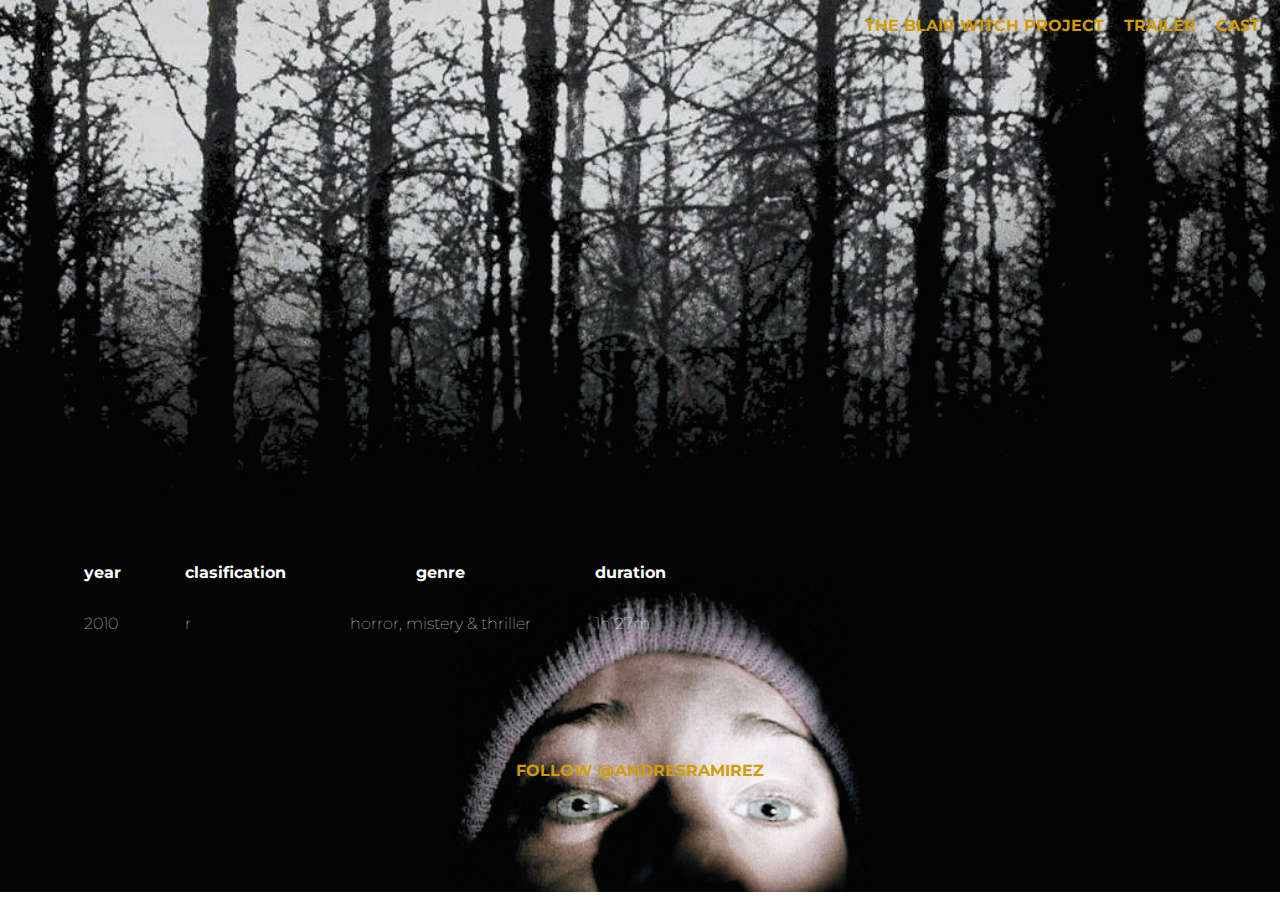
<file: index.html>
<!DOCTYPE html>
<html lang="en">
<head>
    <meta charset="UTF-8">
    <meta name="viewport" content="width=device-width, initial-scale=1.0">
    <link rel="stylesheet" href="styles.css">
    <link rel="stylesheet" media="screen and (max-width:768px)" href="mobile.css">
    <title>MOVIES | Welcome</title>
</head>
<body>

    <header id="mainheader">
        <nav class="navbar">
            <div class="container">
                <ul>
                    <li><a href="#mainheader">THE BLAIR WITCH PROJECT</a></li>
                    <li><a href="trailer.html">trailer</a></li>
                    <li><a href="cast.html">cast</a></li>
                </ul>
            </div>
        </nav>

        <section id="showcase">
            <div class="container">
                <div class="showcase-row">
                    <div class="year">
                        <h1>year</h1>
                        <h2>2010</h2>
                    </div>
                  <div class="clasification">
                    <h1>clasification</h1>
                    <h2>r</h2>
                  </div>
                    <div class="genre">
                        <h1>genre</h1>
                        <h2>horror, mistery & thriller</h2>
                    </div>
                    <div class="duration">
                        <h1>duration</h1>
                        <h2>1h 27m</h2>
                    </div>
                    
                </div>
            </div>
        </section>

        <footer id="footer">
            <a href="https://twitter.com/AndresRamirez?ref_src=twsrc%5Etfw" class="twitter-follow-button" data-show-count="false">Follow @AndresRamirez</a><script async src="https://platform.twitter.com/widgets.js" charset="utf-8"></script>
        </footer>
    </header>  
</body>
</html>
</file>
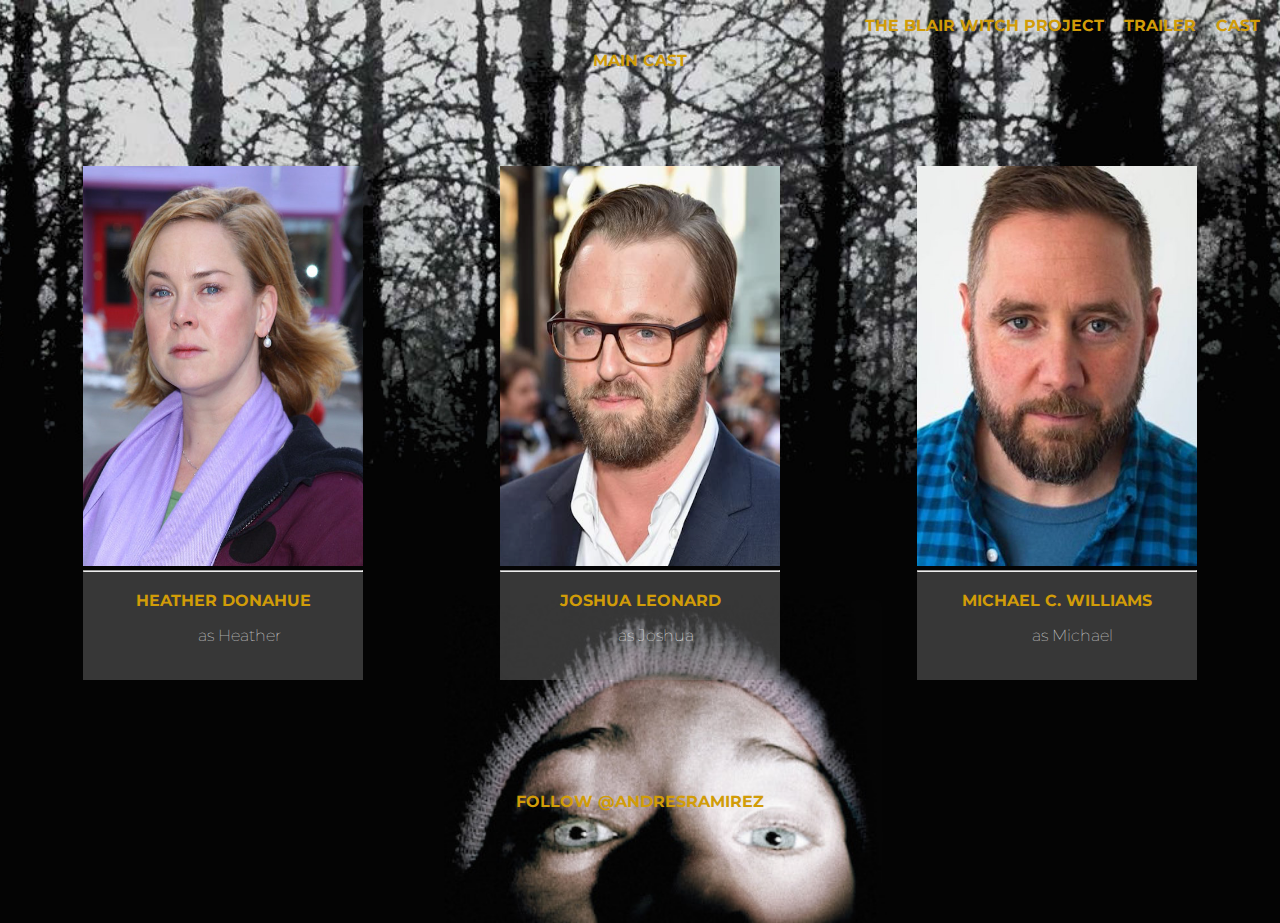
<file: cast.html>
<!DOCTYPE html>
<html lang="en">
<head>
    <meta charset="UTF-8">
    <meta name="viewport" content="width=device-width, initial-scale=1.0">
    <link rel="stylesheet" href="styles.css">
    <link rel="stylesheet" media="screen and (max-width:768px)" href="mobile.css">
    <title>MOVIES | Welcome</title>
</head>
<body>

    <header id="mainheader">
        <nav class="navbar">
            <div class="container">
                <ul>
                    <li><a href="index.html">THE BLAIR WITCH PROJECT</a></li>
                    <li><a href="trailer.html">trailer</a></li>
                    <li><a href="cast.html">cast</a></li>
                </ul>
            </div>
        </nav>

        <section id="cast">
            <div class="container">
                <h1>main cast</h1>
                <div class="cast-row">
                    <div class="card cast-card-1">
                        <img src="/img/cast-heather.jpeg" alt="">
                        <hr>
                        <div class="cast-text">
                            <h1>Heather Donahue</h1>
                            <h2>as Heather</h2>
                        </div>
                    </div>
                    <div class="card cast-card-2">
                        <img src="/img/cast-joshua.png" alt="">
                        <hr>
                        <div class="cast-text">
                            <h1>Joshua Leonard</h1>
                            <h2>as Joshua</h2>
                        </div>   
                    </div>
                    <div class="card cast-card-3">
                        <img src="/img/cast-michael.jpeg" alt="">
                        <hr>
                        <div class="cast-text">
                            <h1>Michael C. Williams</h1>
                            <h2>as Michael</h2>
                        </div>
                    </div>
                </div>
            </div>
        </section>

        <footer id="footer">
            <a href="https://twitter.com/AndresRamirez?ref_src=twsrc%5Etfw" class="twitter-follow-button" data-show-count="false">Follow @AndresRamirez</a><script async src="https://platform.twitter.com/widgets.js" charset="utf-8"></script>
        </footer>
    </header>  
</body>
</html>
</file>
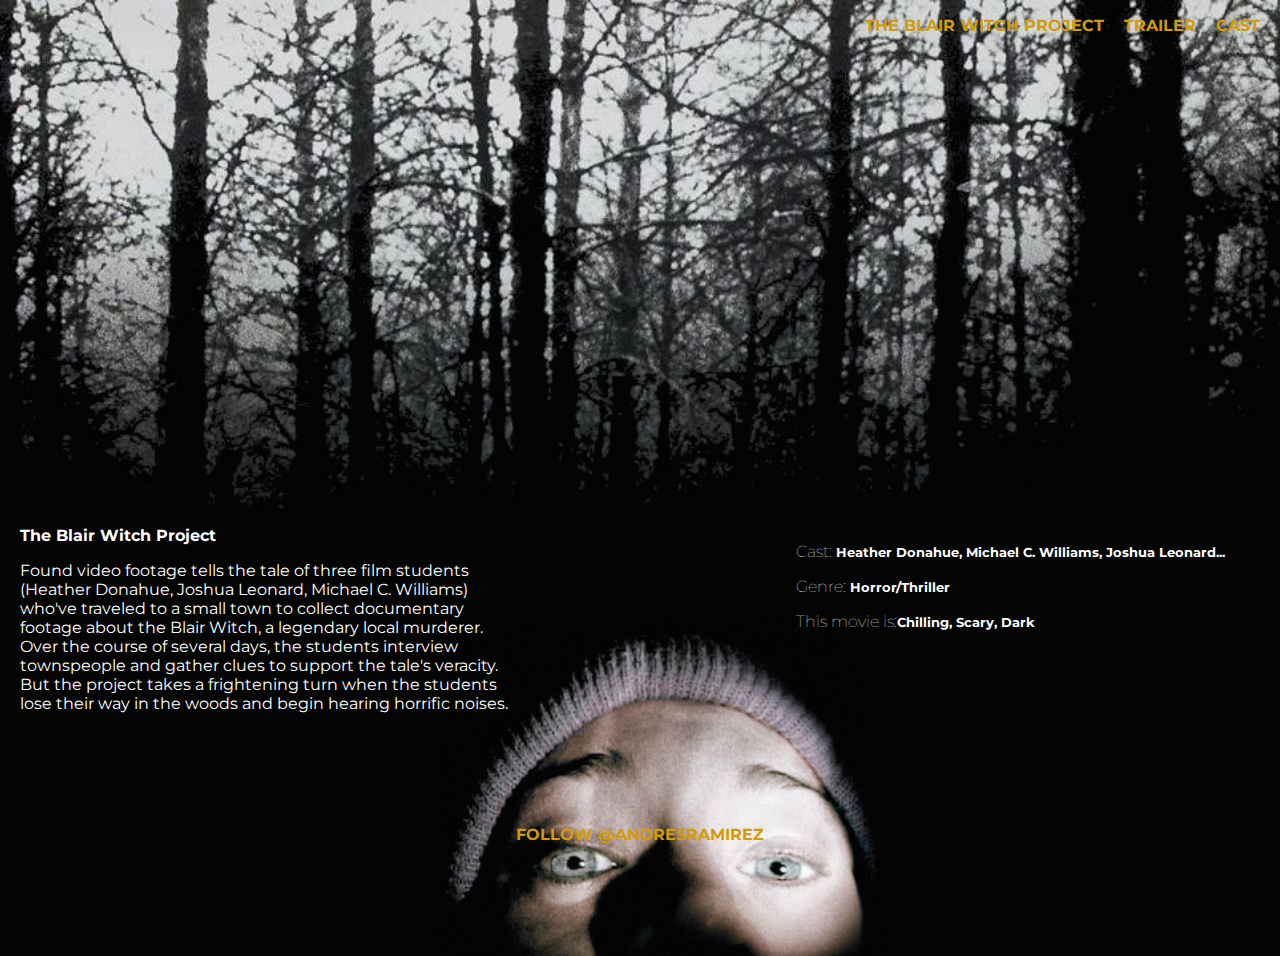
<file: trailer.html>
<!DOCTYPE html>
<html lang="en">

<head>
    <meta charset="UTF-8">
    <meta name="viewport" content="width=device-width, initial-scale=1.0">
    <link rel="stylesheet" href="styles.css">
    <link rel="stylesheet" media="screen and (max-width:768px)" href="mobile.css">
    <title>MOVIES | Welcome</title>
</head>

<body>

    <header id="mainheader">
        <nav class="navbar">
            <div class="container">
                <ul>
                    <li><a href="index.html">THE BLAIR WITCH PROJECT</a></li>
                    <li><a href="trailer.html">trailer</a></li>
                    <li><a href="cast.html">cast</a></li>
                </ul>
            </div>
        </nav>

        <section id="trailer">
            <div class="video">
                <iframe width="695" height="391" src="https://www.youtube.com/embed/sjRX2jnjm9g"
                    title="El proyecto de la bruja de Blair | Tráiler" frameborder="0"
                    allow="accelerometer; autoplay; clipboard-write; encrypted-media; gyroscope; picture-in-picture; web-share"
                    referrerpolicy="strict-origin-when-cross-origin" allowfullscreen></iframe>
            </div>
        </section>

        <section id="content">
            <div class="container">
                <div class="content-row">
                    <div class="content-row-1">
                        <h1>The Blair Witch Project</h1>
                        <p>
                            Found video footage tells the tale of three film students (Heather Donahue, Joshua Leonard,
                            Michael C. Williams) who've traveled to a small town to collect documentary footage about
                            the Blair Witch, a legendary local murderer. Over the course of several days, the students
                            interview townspeople and gather clues to support the tale's veracity. But the project takes
                            a frightening turn when the students lose their way in the woods and begin hearing horrific
                            noises.</p>
                    </div>
                    <div class="content-row-2">
                        <h2>Cast: <span>Heather Donahue, Michael C. Williams, Joshua Leonard...</span></h2>
                        <h2>Genre: <span>Horror/Thriller</span></h2>
                        <h2>This movie is:<span>Chilling, Scary, Dark</span></h2>
                    </div>
                </div>
            </div>
        </section>

        <footer id="footer">
            <a href="https://twitter.com/AndresRamirez?ref_src=twsrc%5Etfw" class="twitter-follow-button"
                data-show-count="false">Follow @AndresRamirez</a>
            <script async src="https://platform.twitter.com/widgets.js" charset="utf-8"></script>
        </footer>
    </header>
</body>

</html>
</file>
<file: styles.css>
@import url('https://fonts.googleapis.com/css2?family=Montserrat:wght@100;200;300;400;500;600;700;800;900&display=swap');

@import url('https://fonts.googleapis.com/css2?family=Roboto+Condensed:wght@300;400;700&display=swap');

* {
    margin: 0;
    padding: 0;
    box-sizing: border-box;
}

html,
body {
    font-family: "Montserrat", sans-serif;
    scroll-behavior: smooth;
}

#mainheader img {
    width: 100%;
}

#mainheader {
    background: url("/img/background.jpeg");
    background-position: center;
    background-repeat: no-repeat;
    background-size: cover;
}

a {
    text-decoration: none;
    color: #d19c08;
    text-transform: uppercase;
    font-size: 1em;
    font-weight: bolder;
}

ul {
    list-style: none;
    color: #fff;
}

h1 {
    color: #fff;
    font-size: 1em;
}

h2 {
    color: #fff;
    font-size: 1em;
    font-weight: lighter;
}

p {
    color: #fff;
}

.container {
    max-width: 1300px;
    overflow: auto;
    margin: 0 auto;
    padding: 0 20px;
}

/* navbar */

.navbar ul {
    float: right;
    margin-top: 1em;

}

.navbar ul li {
    display: inline-block;
    margin-left: 1em;
}

/* showcase */

#showcase {
    text-align: center;
    margin: 0 auto;
}

/* .year,
.clasification,
.genre, 
.duration {
    flex: 1;
} */

.showcase-row { 
    display: flex;
    text-align: left;
    margin-top: 33em;
}

.showcase-row h1 {
    margin-bottom: 2em;
    margin-left: 4em;
    text-align: center;
}

.showcase-row h2 {
    margin-left: 4em;
}

/* trailer */

.video {
    text-align: center;
    margin-top: 4em;
}

.content-row-1 {
    float: left;
    width: 40%;
    margin-top: 2em;
}

.content-row-1 h1 {
    margin-bottom: 1em;
}

.content-row-2 {
    float: right;
    width: 40%;
    margin-top: 2em;
}



span {
    font-weight: bold;
    font-size: .8em;
}

/* cast */

#cast h1{
    text-align: center;
    margin: 1em 0;
    color: #d19c08;
    text-transform: uppercase;
}

.cast-text {
    background: rgba(128, 128, 128, 0.411);
    padding: 3px;
    margin: 0 auto;
    width: 280px;
}

#cast h2{
   text-align: center;
   margin-bottom: 2em;
}

#cast hr {
    width: 280px;
    text-align: center;
    margin: 0 auto;
}

.card {
    float: left;
    width: 33%;
    margin-top: 5em;

}

.card h1, h2 {
    margin-top: 1em;
    margin-bottom: 1em;
    text-align: left;
    margin-left: 2em;
  
}

.cast-row {
  
 display: flex;
 gap: 10px;
 text-align: center;
 margin: 0 auto;
}

#cast .cast-row img {
    width: 280px;
    height: 400px;
}


/* footer */
#footer {
    text-align: center;
   
  
padding: 7em;
}
</file>
<file: mobile.css>
.navbar ul {
    text-align: center;
    margin: 0 auto;
float: none;
}

.navbar ul li {
    display: inline-block;
   float: none;
   margin-top: 3em;
}


#showcase .showcase-row {
    display: block;
    margin: 0;
    margin-top: 12em;
}

.video iframe{
    width: 70%;
    height: 300px;
}

.content-row-1 h1,h2 {
    margin: 0;
}

.content-row-1 {
    float: none;
    width: 100%;
    margin-bottom: 1em;
} 

.content-row-2 {
    float: none;
    width: 100%;
    text-align: left;
    margin: 0 auto;
}

.content-row-2 h2 {
    padding-top: 1em;
    text-align: left;
    margin: 0;
}

/* cast */
.card {
    float: none;
    width: 100%;
    margin-top: 1em;
    background: none;
}

#cast hr {
    width: 200px;
    text-align: center;
    margin: 0 auto;
}

.cast-row {
    display: block;
}

#cast .cast-row img {
    width: 200px;
    height: 200px;
}

.cast-text {
    text-align: center;
width: 200px;
margin: 0 auto;
}

.card h1, h2 {
    margin-top: 1em;
    margin-bottom: 1em;
    text-align: center;
    margin-left: 2em;
  
}


#footer {
    margin: 0;
}
</file>
